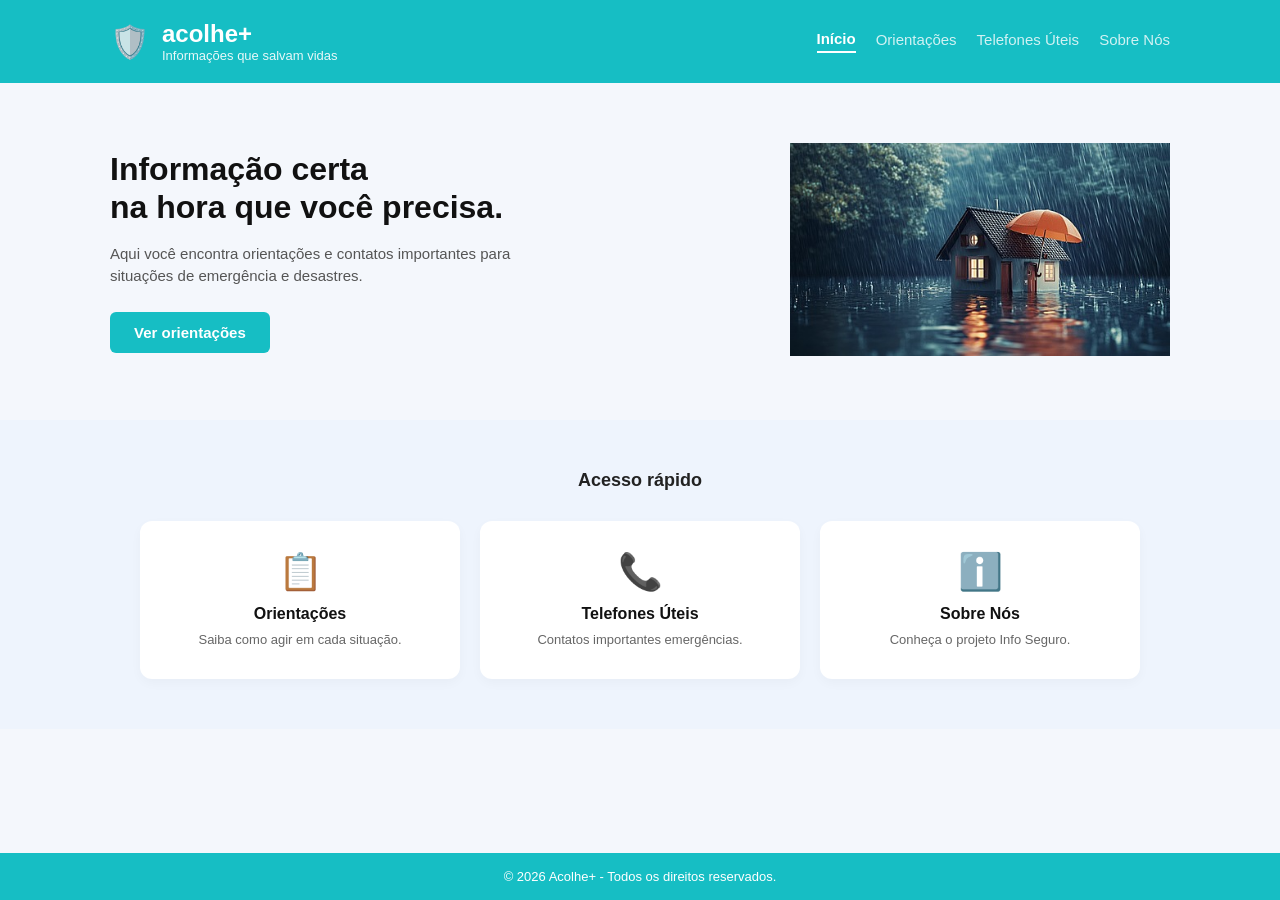
<file: index.html>
<!DOCTYPE html>
<html lang="pt-BR">
<head>
    <meta charset="UTF-8">
    <meta name="viewport" content="width=device-width, initial-scale=1.0">
    <title>Acolhe+</title>
    <link rel="stylesheet" href="style.css">
</head>
<body>

    <!-- Cabeçalho do site -->
    <header class="header">
        <div class="header-container">
            <div class="logo-area">
                <div class="logo-icone">🛡️</div>
                <div>
                    <h1>acolhe+</h1>
                    <p class="subtitulo">Informações que salvam vidas</p>
                </div>
            </div>
            <nav>
                <button type="button" class="nav-btn ativo" onclick="abrirAba('inicio', this)">Início</button>
                <button type="button" class="nav-btn" onclick="abrirAba('orientacoes', this)">Orientações</button>
                <button type="button" class="nav-btn" onclick="abrirAba('telefones', this)">Telefones Úteis</button>
                <button type="button" class="nav-btn" onclick="abrirAba('sobre', this)">Sobre Nós</button>
            </nav>
        </div>
    </header>

    <!-- Conteúdo principal -->
    <main class="conteudo-principal">

        <!-- Seção inicial -->
        <section id="inicio" class="visivel">
            <div class="hero-container">
                <div class="hero-texto">
                    <h2>Informação certa<br>na hora que você precisa.</h2>
                    <p>Aqui você encontra orientações e contatos importantes para situações de emergência e desastres.</p>
                    <button type="button" class="btn-principal" onclick="abrirAba('orientacoes')">Ver orientações</button>
                </div>
                <div class="hero-imagem">

                    <img src="imagens/casa.jpg" alt="Ilustração Casa e Chuva"> 
                </div>
            </div>

            <div class="acesso-rapido-container">
                <h3 class="titulo-secao">Acesso rápido</h3>
                <div class="grid-cartoes">
                    <div class="card" onclick="abrirAba('orientacoes')">
                        <div class="card-icone">📋</div>
                        <h4>Orientações</h4>
                        <p>Saiba como agir em cada situação.</p>
                    </div>

                    <div class="card" onclick="abrirAba('telefones')">
                        <div class="card-icone">📞</div>
                        <h4>Telefones Úteis</h4>
                        <p>Contatos importantes emergências.</p>
                    </div>

                    <div class="card" onclick="abrirAba('sobre')">
                        <div class="card-icone">ℹ️</div>
                        <h4>Sobre Nós</h4>
                        <p>Conheça o projeto Info Seguro.</p>
                    </div>
                </div>
            </div>
        </section>

        <!-- Seção de orientações -->
        <section id="orientacoes">
            <h2 class="titulo-pagina">Orientações</h2>
            <p class="descricao-pagina">Saiba como agir antes, durante e depois de situações de emergência.</p>
            
            <div class="grid-conteudo">
                <div class="card-orientacao">
                    <h3>🌧️ Chuvas Fortes</h3>
                    <p>Fique atento às previsões e procure um local seguro.</p>
                </div>
                <div class="card-orientacao">
                    <h3>🌊 Enchentes</h3>
                    <p>Evite áreas alagadas e não atravesse locais com correnteza.</p>
                </div>
                <div class="card-orientacao">
                    <h3>⛰️ Deslizamentos</h3>
                    <p>Em caso de risco, deixe o local e procure um abrigo seguro.</p>
                </div>
                <div class="card-orientacao">
                    <h3>💨 Vendavais</h3>
                    <p>Fique longe de árvores, postes e estruturas frágeis.</p>
                </div>
            </div>

            <div class="dicas-etapas">
                <div>
                    <h4>Antes</h4>
                    <ul>
                        <li>Fique atento às previsões do tempo.</li>
                        <li>Conheça os abrigos próximos.</li>
                        <li>Deixe documentos importantes em local seguro.</li>
                    </ul>
                </div>
                <div>
                    <h4>Durante</h4>
                    <ul>
                        <li>Procure um local seguro.</li>
                        <li>Evite sair de casa sem necessidade.</li>
                        <li>Não atravesse áreas alagadas.</li>
                    </ul>
                </div>
                <div>
                    <h4>Depois</h4>
                    <ul>
                        <li>Verifique se existem riscos na sua casa.</li>
                        <li>Evite fios elétricos caídos.</li>
                        <li>Siga as orientações das autoridades.</li>
                    </ul>
                </div>
            </div>
        </section>

        <!-- Seção de contatos -->
        <section id="telefones">
            <h2 class="titulo-pagina">Telefones Úteis</h2>
            <p class="descricao-pagina">Em uma situação de emergência, procure ajuda pelos canais oficiais.</p>
            
            <div class="grid-cartoes"> <!---->
                <div class="card">
                    <div class="card-icone">🚒</div>
                    <h4>Corpo de Bombeiros</h4>
                    <p class="numero-tel">193</p>
                </div>
                <div class="card">
                    <div class="card-icone">🚑</div>
                    <h4>SAMU</h4>
                    <p class="numero-tel">192</p>
                </div>
                <div class="card">
                    <div class="card-icone">🛡️</div>
                    <h4>Defesa Civil</h4>
                    <p class="numero-tel">199</p>
                </div>
                <div class="card">
                    <div class="card-icone">👮</div>
                    <h4>Polícia Militar</h4>
                    <p class="numero-tel">190</p>
                </div>
            </div>
        </section>

        <!-- Seção sobre o projeto -->
        <section id="sobre">
            <h2 class="titulo-pagina">Sobre Nós</h2>
            <div class="texto-sobre">
                <p>O Acolhe+ nasceu da necessidade urgente de unir tecnologia, solidariedade e informação clara em momentos onde cada segundo conta.
                     Fundado por um grupo de voluntários e especialistas em gestão de riscos, o portal surgiu para preencher a lacuna de comunicação rápida entre as
                      autoridades, abrigos e a população atingida por eventos climáticos extremos.</p>
                        <p>Acreditamos que o acesso rápido à informação correta não apenas reduz o pânico, mas efetivamente salva vidas e preserva a dignidade das famílias em momentos de vulnerabilidade.

                        
                            Este projeto foi desenvolvidos por estudantes da Turma de Desenvolvimento de Sistemas do Sesi Senai</p>
            </div>
        </section>

    </main>

    <!-- Rodapé -->
    <footer>
        <p>© 2026 Acolhe+ - Todos os direitos reservados.</p>
    </footer>

    <!-- JavaScript para trocar as abas -->
    <script src="script.js">
 
    </script>
</body>
</html>
</file>
<file: style.css>
* {
    box-sizing: border-box;
    margin: 0;
    padding: 0;
    font-family: 'Segoe UI', Tahoma, Geneva, Verdana, sans-serif;
}

body {
    background-color: #f4f7fc;
    color: #333;
    display: flex;
    flex-direction: column;
    min-height: 100vh;
}

/********** Header: topo do site **********/
.header {
    background-color: #16bec4;
    color: white;
    padding: 20px 0;
}

.header-container { /* centraliza o conteúdo do cabeçalho */
    max-width: 1100px;
    margin: 0 auto;
    padding: 0 20px;
    display: flex;
    justify-content: space-between;
    align-items: center;
}
/********** Logo: nome e ícone **********/
.logo-area {
    display: flex;
    align-items: center;
    gap: 12px;
}

.logo-icone { /* tamanho do ícone */
    font-size: 32px;
}

.logo-area h1 {
    font-size: 24px;
    font-weight: 700;
}

.subtitulo {
    font-size: 13px;
    opacity: 0.9;
}

nav { /* menu de navegação */
    display: flex;
    gap: 20px;
}

.nav-btn { /* botões do menu */
    background: none;
    border: none;
    color: white;
    font-size: 15px;
    cursor: pointer;
    padding-bottom: 4px;
    opacity: 0.8;
    transition: all 0.2s;
}

.nav-btn:hover, .nav-btn.ativo {
    opacity: 1;
    font-weight: bold;
    border-bottom: 2px solid white;
}

.conteudo-principal { /* ocupa o espaço central */
    flex: 1;
}

section { /* esconde as seções */
    display: none;
}

section.visivel {
    display: block;
}

/********** Hero: parte principal da página **********/
.hero-container {
    max-width: 1100px;
    margin: 0 auto;
    padding: 60px 20px;
    display: flex;
    align-items: center;
    justify-content: space-between;
}

.hero-texto { /* texto da apresentação */
    max-width: 450px;
}

.hero-texto h2 {
    font-size: 32px;
    color: #111;
    line-height: 1.2;
    margin-bottom: 16px;
}

.hero-texto p {
    font-size: 15px;
    color: #555;
    margin-bottom: 24px;
    line-height: 1.5;
}

.btn-principal { /* botão principal do início */
    background-color: #16bec4;
    color: white;
    border: none;
    padding: 12px 24px;
    border-radius: 6px;
    font-size: 15px;
    font-weight: 600;
    cursor: pointer;
    transition: background 0.2s;
}

.btn-principal:hover { /* mantém o botão visível */
    background-color: #16bec4;
}

.hero-imagem img { /* imagem da chamada inicial */
    max-width: 380px;
    width: 100%;
    height: auto;
}

/********** Acesso rápido: cards de navegação **********/
.acesso-rapido-container {
    background-color: #eef4fd;
    padding: 50px 20px;
}

.titulo-secao {
    text-align: center;
    font-size: 18px;
    margin-bottom: 30px;
    color: #222;
}

.grid-cartoes { /* organiza os cards em grade */
    max-width: 1000px;
    margin: 0 auto;
    display: grid;
    grid-template-columns: repeat(auto-fit, minmax(250px, 1fr));
    gap: 20px;
}

.card { /* estilo dos blocos de acesso */
    background-color: white;
    border-radius: 12px;
    padding: 30px 20px;
    text-align: center;
    box-shadow: 0 4px 12px rgba(0, 0, 0, 0.03);
    cursor: pointer; /*faz virar mãozinha legual*/
    transition: transform 0.2s, box-shadow 0.2s;
}

.card:hover {
    transform: translateY(-4px);
    box-shadow: 0 6px 16px rgba(0, 0, 0, 0.08);
}

.card-icone {
    font-size: 36px;
    margin-bottom: 12px;
    color: #16bec4;
}

.card h4 {
    font-size: 16px;
    margin-bottom: 8px;
    color: #111;
}

.card p {
    font-size: 13px;
    color: #666;
    line-height: 1.4;
}

.numero-tel { /* destaque dos números de telefone */
    font-size: 20px ;
    font-weight: bold;
    color: #16bec4 ;
    margin-top: 5px;
}

/********** Textos da página: títulos e descrições **********/
.titulo-pagina {
    text-align: center;
    font-size: 26px;
    margin-top: 40px;
    margin-bottom: 8px;
}

.descricao-pagina { /* texto pequeno abaixo do título */
    text-align: center;
    color: #666;
    margin-bottom: 40px;
}

.grid-conteudo { /* cards de orientações */
    max-width: 1000px;
    margin: 0 auto 40px auto;
    display: grid;
    grid-template-columns: repeat(auto-fit, minmax(220px, 1fr));/*define o min de grid da coluna e encaixa o maximo de colunas na mesma linha*/
    gap: 20px;
    padding: 0 20px;
}

.card-orientacao {
    background: white;
    padding: 20px;
    border-radius: 8px;
    box-shadow: 0 2px 8px rgba(0, 0, 0, 0.05);
}

.card-orientacao h3 {
    font-size: 16px;
    margin-bottom: 8px;
}

.dicas-etapas {
    max-width: 1000px;
    margin: 0 auto 50px auto;
    display: grid;
    grid-template-columns: repeat(3, 1fr); /* divide em 3 colunas */
    gap: 20px;
    padding: 0 20px;
}

.dicas-etapas h4 { /* títulos antes/durante/depois */
    margin-bottom: 10px;
    color: #16bec4;
}

.dicas-etapas ul {
    list-style-position: inside;
    font-size: 14px;
    color: #555;
}

.texto-sobre { /* seção de apresentação do projeto */
    max-width: 700px;
    margin: 0 auto 60px auto;
    text-align: center;
    line-height: 1.6;
    color: #444;
    padding: 0 20px;
}

/********** Footer **********/
footer {
    background-color: #16bec4;
    color: white;
    text-align: center;
    padding: 16px;
    font-size: 13px;
    margin-top: auto;
}
</file>
